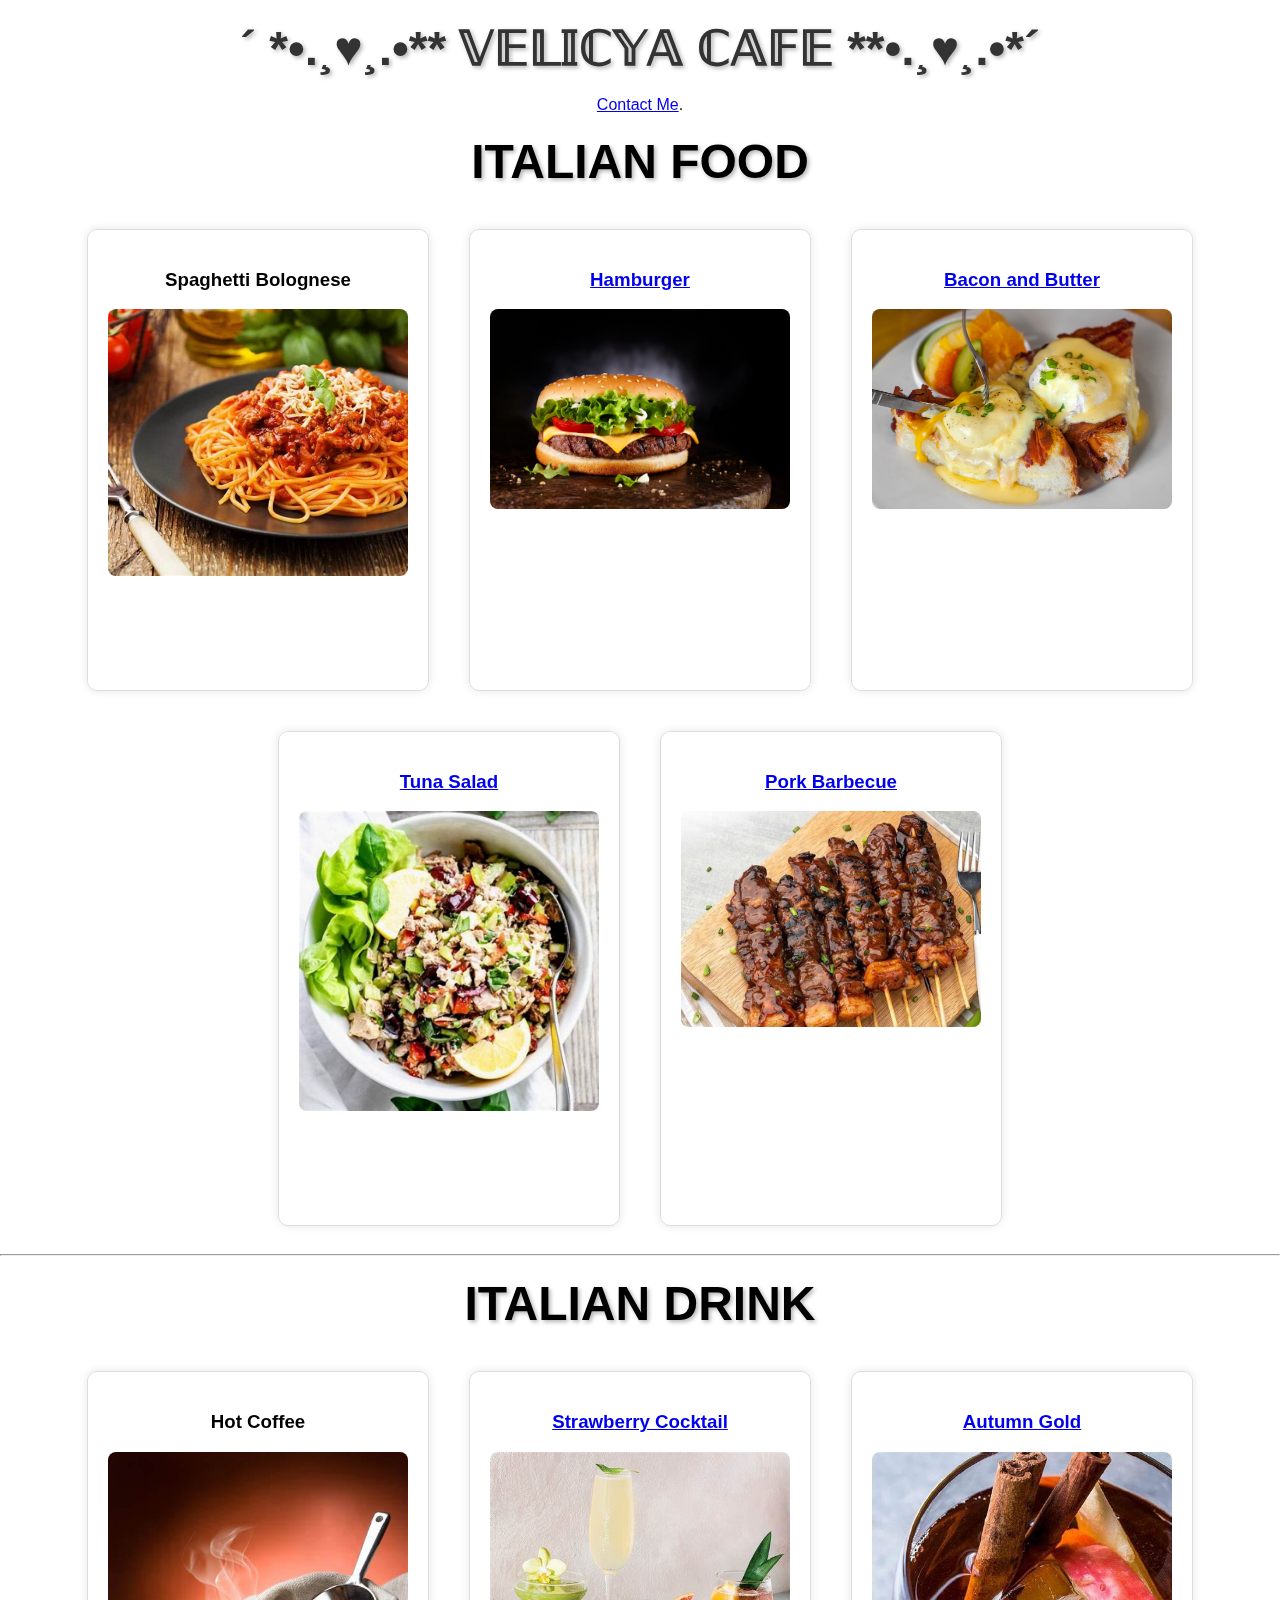
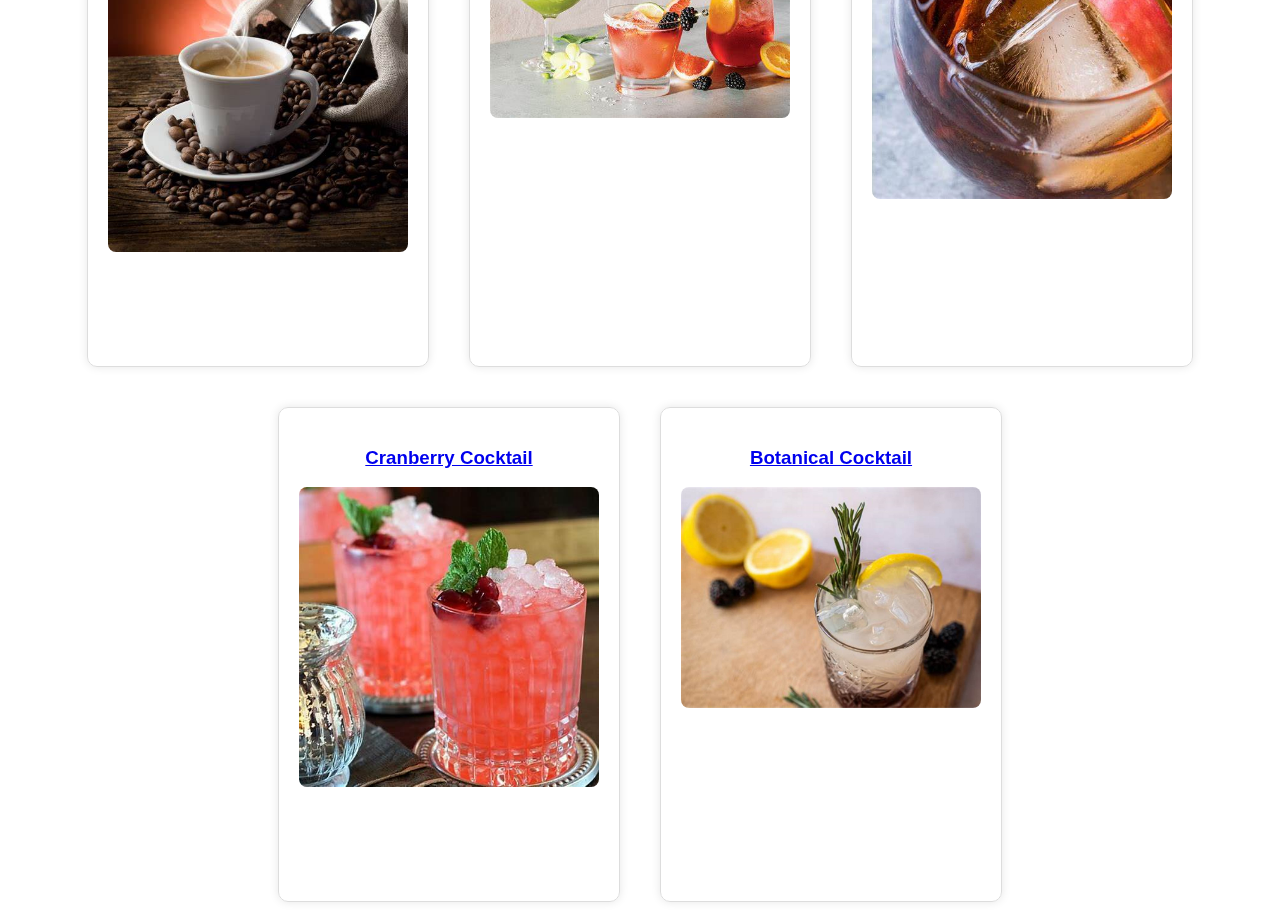
<file: index.html>
<!DOCTYPE html>
<html lang="en">
<head>
    <meta charset="UTF-8">
    <meta name="viewport" content="width=device-width, initial-scale=1.0">
    <title>Food & Drink Menu</title>
    <link rel="stylesheet" href="style.css">
    <style>
    h1 {
      font-size: 48px;
      text-align: center;
      color: #333;
      text-shadow: 2px 2px 4px rgba(0, 0, 0, 0.3);
    }
  </style>
</head>
<body>
  <h1>´ *•.¸♥¸.•** 𝕍𝔼𝕃𝕀ℂ𝕐𝔸 ℂ𝔸𝔽𝔼 **•.¸♥¸.•*´</h1>
  <p style="text-align: center;"><a href="https://www.instagram.com/velicyaalfnaa_/">Contact Me</a>.</p>
    <div class="background"></div>
    <h1 style="color: black;">ITALIAN FOOD</h1> 
    <div class="menu">
        <div class="item">
            <h3 class="name">Spaghetti Bolognese</h3>
            <a href="./public/Spaghetti Bolognese.html"><img src="./assets/images/spagethi.jpeg" alt="Spagetthi" height="200" width="200">
            <p class="description">"Classic Italian pasta dish with creamy sauce."</p>
            <span class="price">Rp 45.000</span>
        </div>
        <div class="item">
            <h3 class="name">Hamburger</h3>
            <a href="./public/Hamburger.html"><img src="./assets/images/hamburger.jpeg" alt="Hamburger" height="200" width="200">
            <p class="description">"Juicy beef patty with fresh vegetables."</p>
            <span class="price">Rp 35.000</span>
        </div>
        <div class="item">
            <h3 class="name">Bacon and Butter</h3>
            <a href="./public/Bacon and Butter.html"><img src="./assets/images/baccon and butter.jpeg" alt="Bacon and Butter" height="200" width="200">
            <p class="description">"Crispy strips of bacon alongside creamy, melted butter."</p>
            <span class="price">Rp 49.999.</span>
        </div>
        <div class="item">
            <h3 class="name">Tuna Salad</h3>
            <a href="./public/Tuna Salad.html"><img src="./assets/images/tuna salad.jpeg" alt="tuna salad" height="200" width="200">
            <p class="description">"Tuna mixed with mayonnaise and healthy vegetables."</p>
            <span class="price">Rp 75.000</span>
        </div>
        <div class="item">
            <h3 class="name">Pork Barbecue</h3>
            <a href="./public/Pork Barbecue.html"><img src="./assets/images/pork barbecue.jpg" alt="pork barbecue" height="200" width="200"></a>
            <p class="description">"Pork marinated and grilled or roasted with barbecue sauce."</p>
            <span class="price">Rp 55.000</span>
        </div>
    </div>

    <hr>

    <h1 style="color: black;">ITALIAN DRINK</h1> 
    <div class="menu">
        <!-- Item-item minuman -->
        <div class="item">
        <h3 class="name">Hot Coffee</h3>
        <a href="./public/Hot Coffee.html"><img src="./assets/images/hot coffee.jpeg" alt="coffe" height="200" width="200">
        <p class="description">"Hot coffee made from selected coffee beans."</p>
        <span class="price">Rp 30.000</span>
    </div>
    <div class="item">
        <h3 class="name">Strawberry Cocktail</h3>
        <a href="./public/Strawberry Cocktail.html"><img src="./assets/images/strawberry cocktail.jpeg" alt="cocktail" height="200" width="200">
        <p class="description">"Strawberry Cocktail is a refreshing drink with a sweet taste and fresh aroma of strawberries."</p>
        <span class="price">Rp 45.000</span>
    </div>
    <div class="item">
        <h3 class="name">Autumn Gold</h3>
        <a href="./public/Autumn Gold.html"><img src="./assets/images/autumn gold.jpeg" alt="autumn gold" height="200" width="200">
        <p class="description">"A drink that captivates with a rich and warm combination of flavors, reflecting the beauty of the autumn season."</p>
        <span class="price">Rp 55.000</span>
    </div>
    <div class="item">
        <h3 class="name">Cranberry Cocktail</h3>
        <a href="./public/Cranberry Cocktail.html"><img src="./assets/images/cranberry cocktail.jpeg" alt="cranberry" height="200" width="200">
        <p class="description">"A refreshing beverage with a sweet and tangy touch of cranberry."</p>
        <span class="price">Rp 50.000</span>
    </div>
    <div class="item">
        <h3 class="name">Botanical Cocktail</h3>
        <a href="./public/Botanical Cocktail.html"><img src="./assets/images/botanical cocktail.jpeg" alt="botanical" height="200" width="200">
        <p class="description">"A beverage that combines the fresh taste and aroma of various herbs and spices."</p>
        <span class="price">Rp 65.000</span>
    </div>
</div>
</body>
</html>
</file>
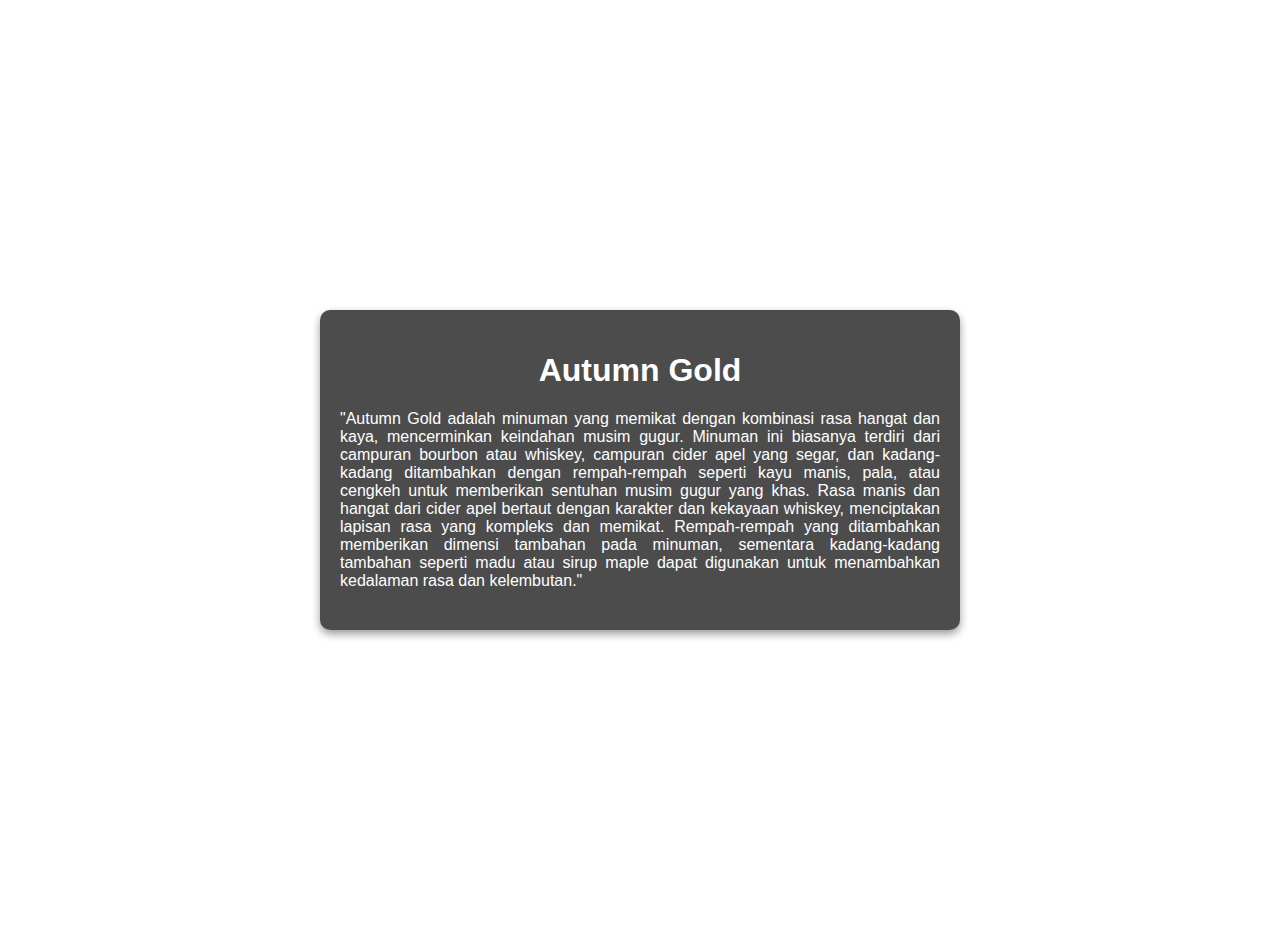
<file: public/Autumn Gold.html>
<!DOCTYPE html>
<html>
<head>
<meta charset="utf-8">
<meta name="viewport" content="width=device-width, initial-scale=1">
<title>AUTUMN GOLD</title>
<style>
body {
    font-family: Arial, sans-serif;
    margin: 0;
    padding: 0;
    background-image: url('https://hips.hearstapps.com/hmg-prod/images/gettyimages-643466466-1-1498603806.jpg');
    background-size: cover;
    background-position: center;
    color: white; /* Text color */
    padding: 20px; /* Add some padding to make text readable */
    height: 100vh; /* Set the height to full viewport height */
    display: flex;
    justify-content: center;
    align-items: center;
}

.container {
    max-width: 600px;
    margin: 0 auto;
    background-color: rgba(0, 0, 0, 0.7); /* Semi-transparent black background */
    padding: 20px;
    border-radius: 10px;
    box-shadow: 0 4px 8px rgba(0, 0, 0, 0.4); /* Add shadow for container */
}

h1 {
    text-align: center; /* Center the heading */
}

p {
    text-align: justify; /* Justify text for better readability */
    margin-bottom: 20px; /* Add some space below paragraphs */
}
</style>
</head>
<body>
<div class="container">
    <h1>Autumn Gold</h1>
    <p>
        "Autumn Gold adalah minuman yang memikat dengan kombinasi rasa hangat dan kaya, mencerminkan keindahan musim gugur. Minuman ini biasanya terdiri dari campuran bourbon atau whiskey, campuran cider apel yang segar, dan kadang-kadang ditambahkan dengan rempah-rempah seperti kayu manis, pala, atau cengkeh untuk memberikan sentuhan musim gugur yang khas. Rasa manis dan hangat dari cider apel bertaut dengan karakter dan kekayaan whiskey, menciptakan lapisan rasa yang kompleks dan memikat. Rempah-rempah yang ditambahkan memberikan dimensi tambahan pada minuman, sementara kadang-kadang tambahan seperti madu atau sirup maple dapat digunakan untuk menambahkan kedalaman rasa dan kelembutan."
    </p>
</div>
</body>
</html>
</file>
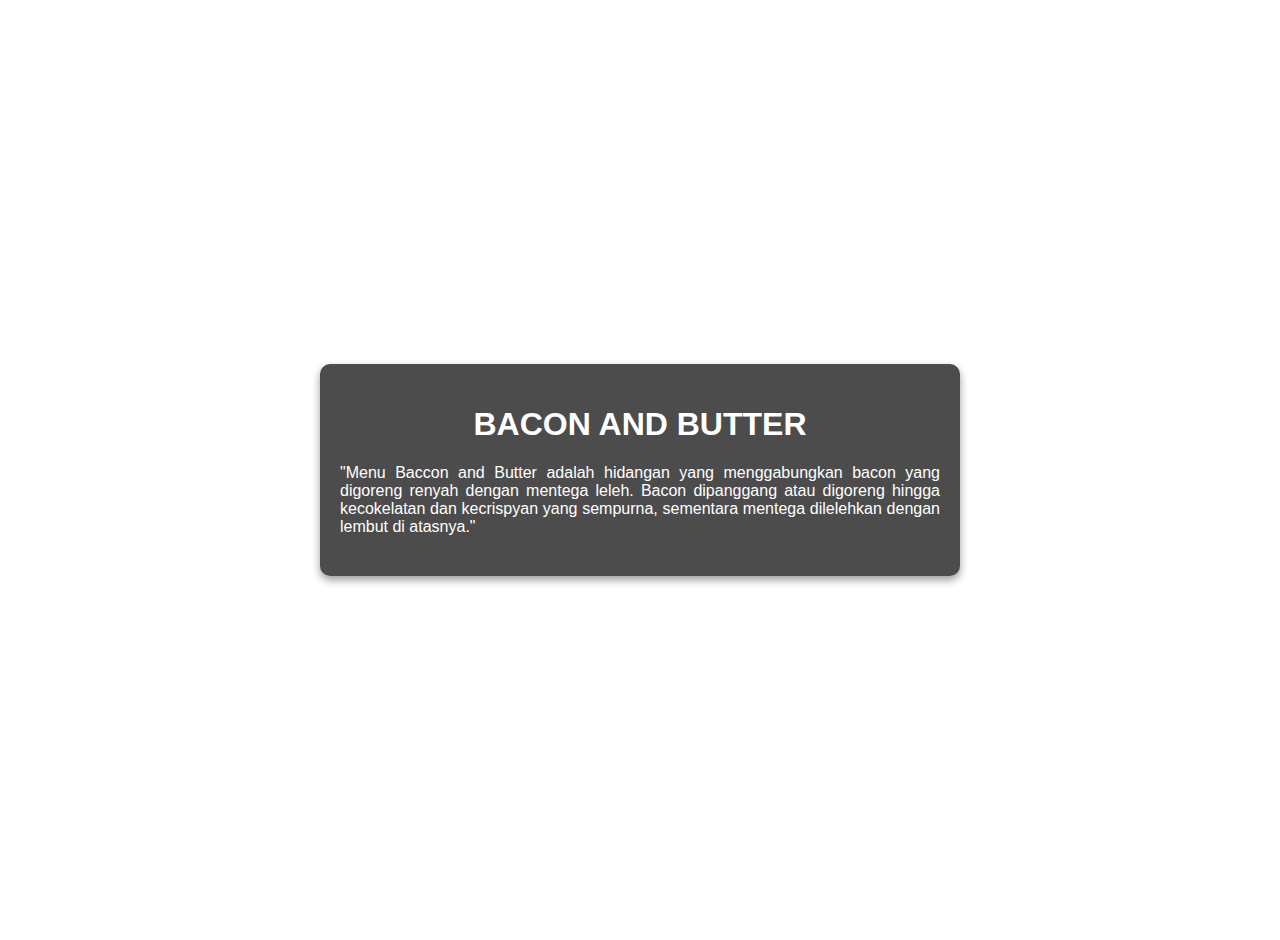
<file: public/Bacon and Butter.html>
<!DOCTYPE html>
<html>
<head>
<meta charset="utf-8">
<meta name="viewport" content="width=device-width, initial-scale=1">
<title>BACON AND BUTTER</title>
<style>
body {
    font-family: Arial, sans-serif;
    margin: 0;
    padding: 0;
    background-image: url('https://baconandbuttersac.com/wp-content/uploads/2013/05/bbgrilledcheesebennycutty.jpg');
    background-size: cover;
    background-position: center;
    color: white; /* Text color */
    padding: 20px; /* Add some padding to make text readable */
    height: 100vh; /* Set the height to full viewport height */
    display: flex;
    justify-content: center;
    align-items: center;
}

.container {
    max-width: 600px;
    margin: 0 auto;
    background-color: rgba(0, 0, 0, 0.7); /* Semi-transparent black background */
    padding: 20px;
    border-radius: 10px;
    box-shadow: 0 4px 8px rgba(0, 0, 0, 0.4); /* Add shadow for container */
}

h1 {
    text-align: center; /* Center the heading */
}

p {
    text-align: justify; /* Justify text for better readability */
    margin-bottom: 20px; /* Add some space below paragraphs */
}
</style>
</head>
<body>
<div class="container">
    <h1>BACON AND BUTTER</h1>
    <p>
        "Menu Baccon and Butter adalah hidangan yang menggabungkan bacon yang digoreng renyah dengan mentega leleh. Bacon dipanggang atau digoreng hingga kecokelatan dan kecrispyan yang sempurna, sementara mentega dilelehkan dengan lembut di atasnya."
    </p>
</div>
</body>
</html>
</file>
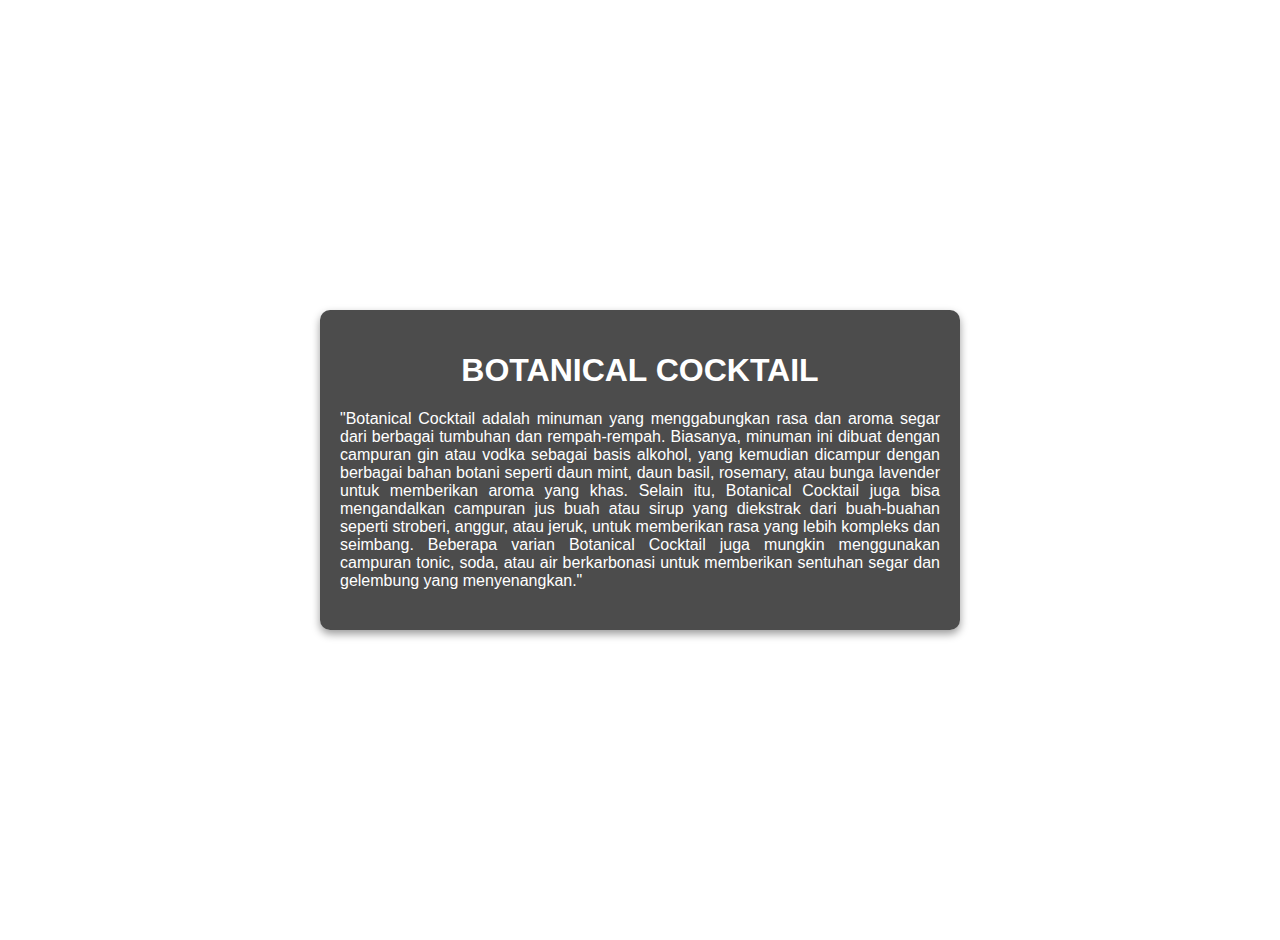
<file: public/Botanical Cocktail.html>
<!DOCTYPE html>
<html>
<head>
<meta charset="utf-8">
<meta name="viewport" content="width=device-width, initial-scale=1">
<title>BOTANICAL COCKTAIL</title>
<style>
body {
    font-family: Arial, sans-serif;
    margin: 0;
    padding: 0;
    background-image: url('https://lh4.googleusercontent.com/proxy/PGvwl_fDLPrGlD4Pciu7MWL2DQLIJP0TZIRHrvGyALSZCY2EU5VuV1NhBMhkHLXDzUJ3u7lFHCUPlDT8EjGla1TrK-168BLCJOvceCWGMuXsot8FplfPzRhqsBCNyiEqQvRsMMSPusQ9BLKT');
    background-size: cover;
    background-position: center;
    color: white; /* Text color */
    padding: 20px; /* Add some padding to make text readable */
    height: 100vh; /* Set the height to full viewport height */
    display: flex;
    justify-content: center;
    align-items: center;
}

.container {
    max-width: 600px;
    margin: 0 auto;
    background-color: rgba(0, 0, 0, 0.7); /* Semi-transparent black background */
    padding: 20px;
    border-radius: 10px;
    box-shadow: 0 4px 8px rgba(0, 0, 0, 0.4); /* Add shadow for container */
}

h1 {
    text-align: center; /* Center the heading */
}

p {
    text-align: justify; /* Justify text for better readability */
    margin-bottom: 20px; /* Add some space below paragraphs */
}
</style>
</head>
<body>
<div class="container">
    <h1>BOTANICAL COCKTAIL</h1>
    <p>
        "Botanical Cocktail adalah minuman yang menggabungkan rasa dan aroma segar dari berbagai tumbuhan dan rempah-rempah. Biasanya, minuman ini dibuat dengan campuran gin atau vodka sebagai basis alkohol, yang kemudian dicampur dengan berbagai bahan botani seperti daun mint, daun basil, rosemary, atau bunga lavender untuk memberikan aroma yang khas. Selain itu, Botanical Cocktail juga bisa mengandalkan campuran jus buah atau sirup yang diekstrak dari buah-buahan seperti stroberi, anggur, atau jeruk, untuk memberikan rasa yang lebih kompleks dan seimbang. Beberapa varian Botanical Cocktail juga mungkin menggunakan campuran tonic, soda, atau air berkarbonasi untuk memberikan sentuhan segar dan gelembung yang menyenangkan."
    </p>
</div>
</body>
</html>
</file>
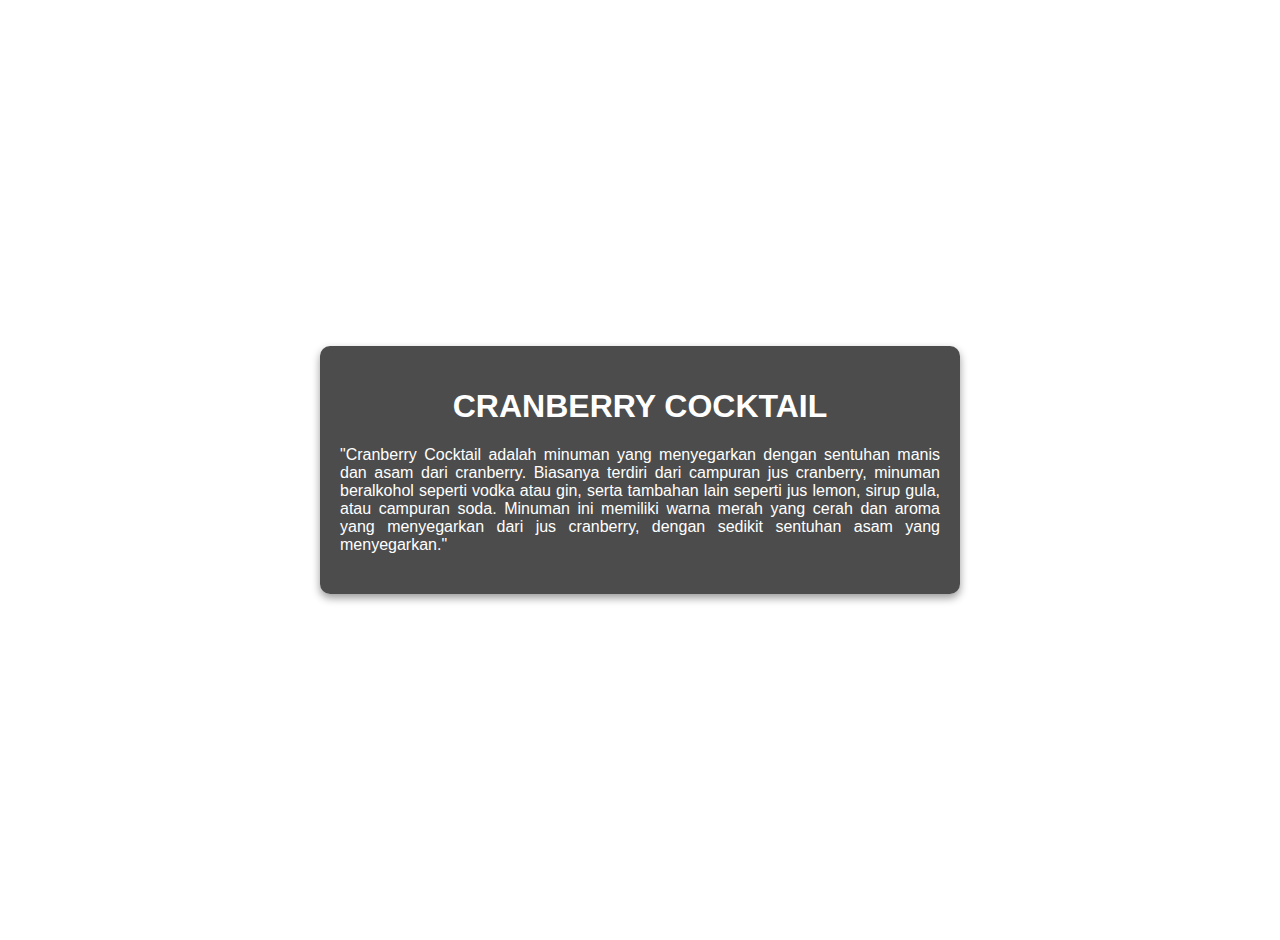
<file: public/Cranberry Cocktail.html>
<!DOCTYPE html>
<html>
<head>
<meta charset="utf-8">
<meta name="viewport" content="width=device-width, initial-scale=1">
<title>CRANBERRY COCKTAIL</title>
<style>
body {
    font-family: Arial, sans-serif;
    margin: 0;
    padding: 0;
    background-image: url('https://www.maplefromcanada.com/app/uploads/2020/09/90b3d9e1-33d9-4452-b3b2-c129da3bb92a.jpg');
    background-size: cover;
    background-position: center;
    color: white; /* Text color */
    padding: 20px; /* Add some padding to make text readable */
    height: 100vh; /* Set the height to full viewport height */
    display: flex;
    justify-content: center;
    align-items: center;
}

.container {
    max-width: 600px;
    margin: 0 auto;
    background-color: rgba(0, 0, 0, 0.7); /* Semi-transparent black background */
    padding: 20px;
    border-radius: 10px;
    box-shadow: 0 4px 8px rgba(0, 0, 0, 0.4); /* Add shadow for container */
}

h1 {
    text-align: center; /* Center the heading */
}

p {
    text-align: justify; /* Justify text for better readability */
    margin-bottom: 20px; /* Add some space below paragraphs */
}
</style>
</head>
<body>
<div class="container">
    <h1>CRANBERRY COCKTAIL</h1>
    <p>
        "Cranberry Cocktail adalah minuman yang menyegarkan dengan sentuhan manis dan asam dari cranberry. Biasanya terdiri dari campuran jus cranberry, minuman beralkohol seperti vodka atau gin, serta tambahan lain seperti jus lemon, sirup gula, atau campuran soda. Minuman ini memiliki warna merah yang cerah dan aroma yang menyegarkan dari jus cranberry, dengan sedikit sentuhan asam yang menyegarkan."
    </p>
</div>
</body>
</html>
</file>
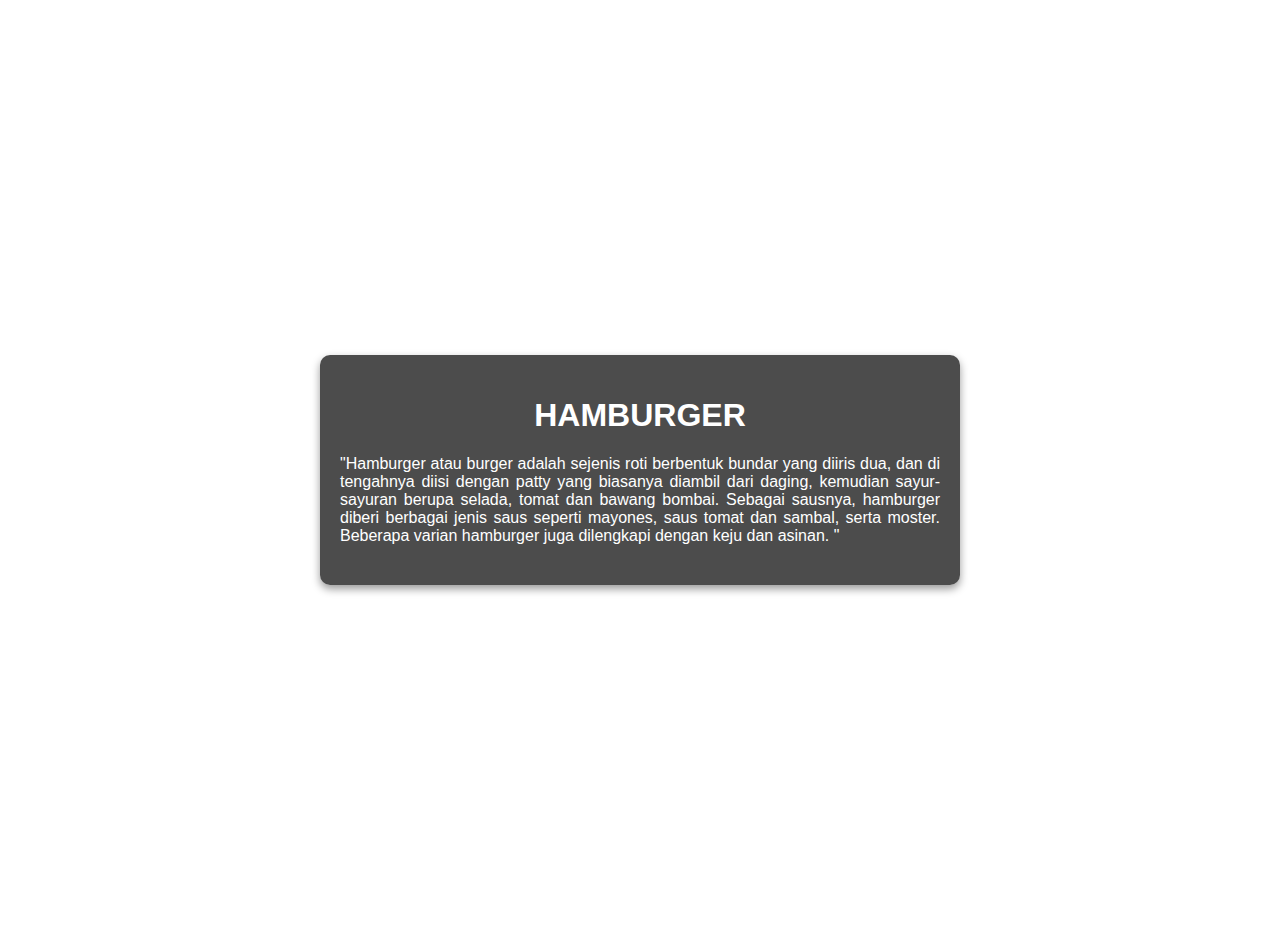
<file: public/Hamburger.html>
<!DOCTYPE html>
<html>
<head>
<meta charset="utf-8">
<meta name="viewport" content="width=device-width, initial-scale=1">
<title>HAMBURGER</title>
<style>
body {
    font-family: Arial, sans-serif;
    margin: 0;
    padding: 0;
    background-image: url('https://wallpaperbat.com/img/21529-hamburgers-wallpaper.jpg');
    background-size: cover;
    background-position: center;
    color: white; /* Text color */
    padding: 20px; /* Add some padding to make text readable */
    height: 100vh; /* Set the height to full viewport height */
    display: flex;
    justify-content: center;
    align-items: center;
}

.container {
    max-width: 600px;
    margin: 0 auto;
    background-color: rgba(0, 0, 0, 0.7); /* Semi-transparent black background */
    padding: 20px;
    border-radius: 10px;
    box-shadow: 0 4px 8px rgba(0, 0, 0, 0.4); /* Add shadow for container */
}

h1 {
    text-align: center; /* Center the heading */
}

p {
    text-align: justify; /* Justify text for better readability */
    margin-bottom: 20px; /* Add some space below paragraphs */
}
</style>
</head>
<body>
<div class="container">
    <h1>HAMBURGER</h1>
    <p>
        "Hamburger atau burger adalah sejenis roti berbentuk bundar yang diiris dua, dan di tengahnya diisi dengan patty yang biasanya diambil dari daging, kemudian sayur-sayuran berupa selada, tomat dan bawang bombai. Sebagai sausnya, hamburger diberi berbagai jenis saus seperti mayones, saus tomat dan sambal, serta moster. Beberapa varian hamburger juga dilengkapi dengan keju dan asinan. "
    </p>
</div>
</body>
</html>
</file>
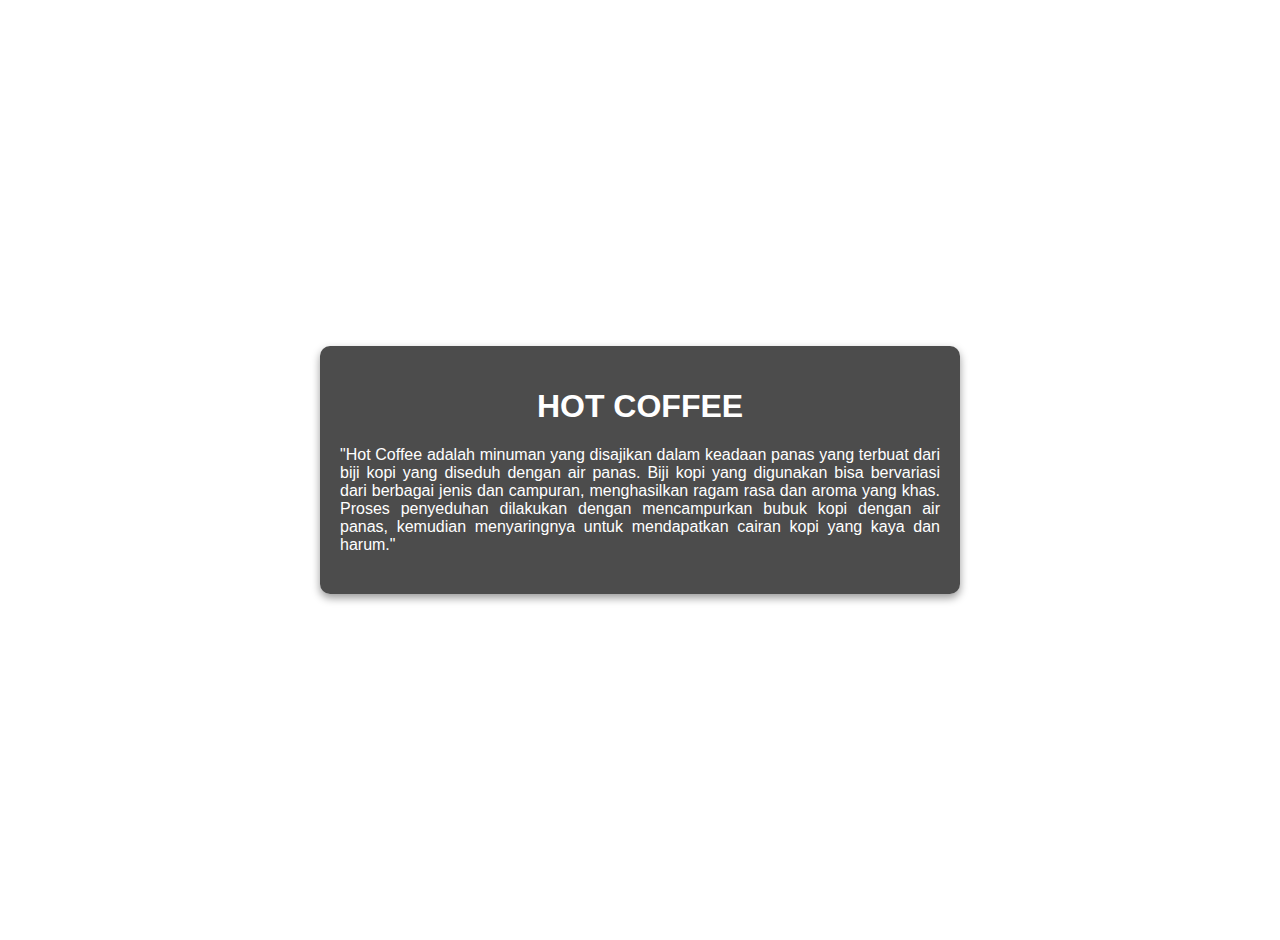
<file: public/Hot Coffee.html>
<!DOCTYPE html>
<html>
<head>
<meta charset="utf-8">
<meta name="viewport" content="width=device-width, initial-scale=1">
<title>HOT COFFEE</title>
<style>
body {
    font-family: Arial, sans-serif;
    margin: 0;
    padding: 0;
    background-image: url('https://cff2.earth.com/uploads/2018/11/01142049/Hot-or-iced-Hot-coffee-has-more-antioxidants-than-cold-brew.jpg');
    background-size: cover;
    background-position: center;
    color: white; /* Text color */
    padding: 20px; /* Add some padding to make text readable */
    height: 100vh; /* Set the height to full viewport height */
    display: flex;
    justify-content: center;
    align-items: center;
}

.container {
    max-width: 600px;
    margin: 0 auto;
    background-color: rgba(0, 0, 0, 0.7); /* Semi-transparent black background */
    padding: 20px;
    border-radius: 10px;
    box-shadow: 0 4px 8px rgba(0, 0, 0, 0.4); /* Add shadow for container */
}

h1 {
    text-align: center; /* Center the heading */
}

p {
    text-align: justify; /* Justify text for better readability */
    margin-bottom: 20px; /* Add some space below paragraphs */
}
</style>
</head>
<body>
<div class="container">
    <h1>HOT COFFEE</h1>
    <p>
        "Hot Coffee adalah minuman yang disajikan dalam keadaan panas yang terbuat dari biji kopi yang diseduh dengan air panas. Biji kopi yang digunakan bisa bervariasi dari berbagai jenis dan campuran, menghasilkan ragam rasa dan aroma yang khas. Proses penyeduhan dilakukan dengan mencampurkan bubuk kopi dengan air panas, kemudian menyaringnya untuk mendapatkan cairan kopi yang kaya dan harum."
    </p>
</div>
</body>
</html>
</file>
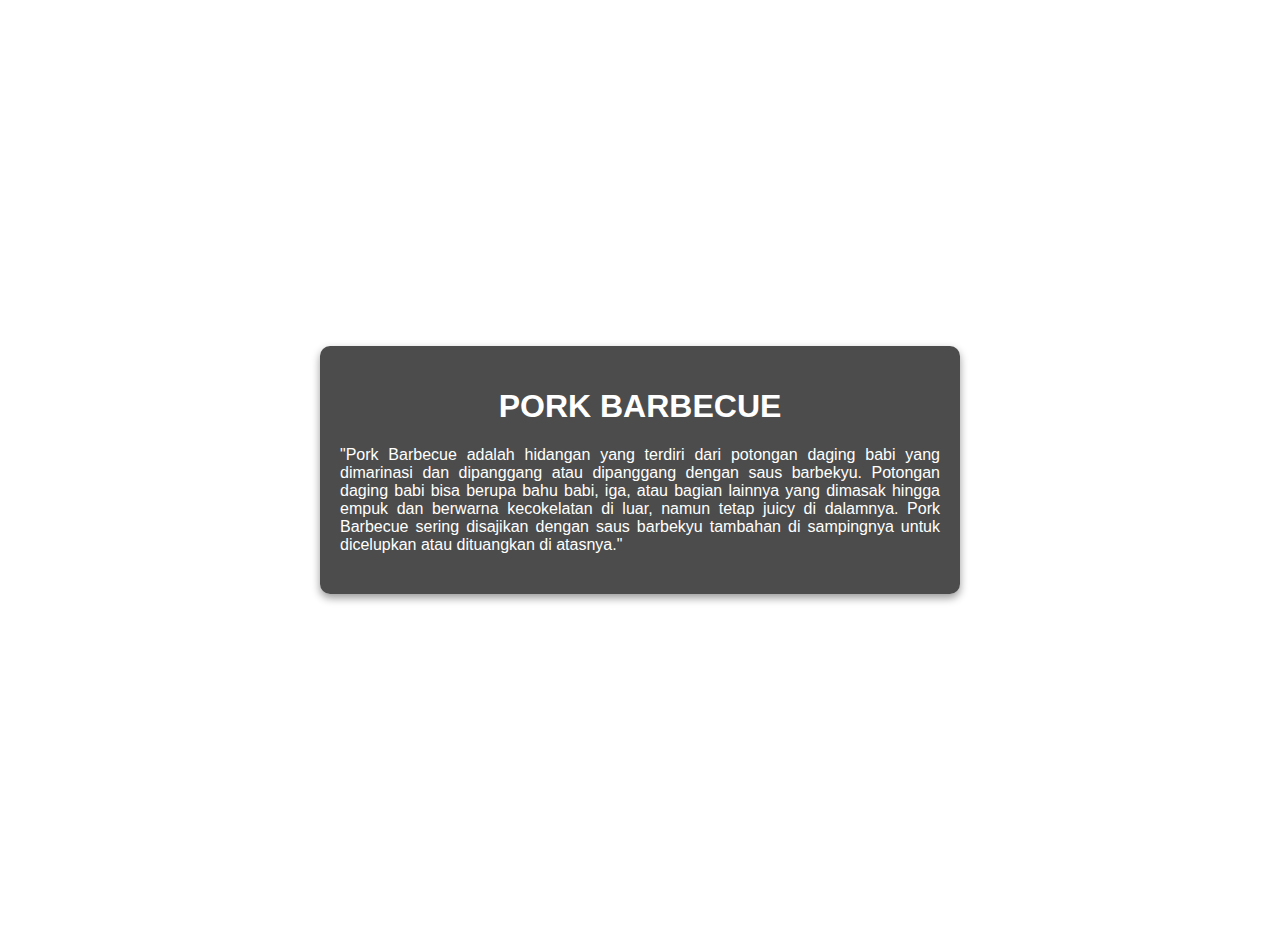
<file: public/Pork Barbecue.html>
<!DOCTYPE html>
<html>
<head>
<meta charset="utf-8">
<meta name="viewport" content="width=device-width, initial-scale=1">
<title>PORK BARBECUE</title>
<style>
body {
    font-family: Arial, sans-serif;
    margin: 0;
    padding: 0;
    background-image: url('https://i.pinimg.com/originals/3f/70/bf/3f70bf6ed7f53131abd572b8835a77a2.jpg');
    background-size: cover;
    background-position: center;
    color: white; /* Text color */
    padding: 20px; /* Add some padding to make text readable */
    height: 100vh; /* Set the height to full viewport height */
    display: flex;
    justify-content: center;
    align-items: center;
}

.container {
    max-width: 600px;
    margin: 0 auto;
    background-color: rgba(0, 0, 0, 0.7); /* Semi-transparent black background */
    padding: 20px;
    border-radius: 10px;
    box-shadow: 0 4px 8px rgba(0, 0, 0, 0.4); /* Add shadow for container */
}

h1 {
    text-align: center; /* Center the heading */
}

p {
    text-align: justify; /* Justify text for better readability */
    margin-bottom: 20px; /* Add some space below paragraphs */
}
</style>
</head>
<body>
<div class="container">
    <h1>PORK BARBECUE</h1>
    <p>
        "Pork Barbecue adalah hidangan yang terdiri dari potongan daging babi yang dimarinasi dan dipanggang atau dipanggang dengan saus barbekyu. Potongan daging babi bisa berupa bahu babi, iga, atau bagian lainnya yang dimasak hingga empuk dan berwarna kecokelatan di luar, namun tetap juicy di dalamnya. Pork Barbecue sering disajikan dengan saus barbekyu tambahan di sampingnya untuk dicelupkan atau dituangkan di atasnya."
    </p>
</div>
</body>
</html>
</file>
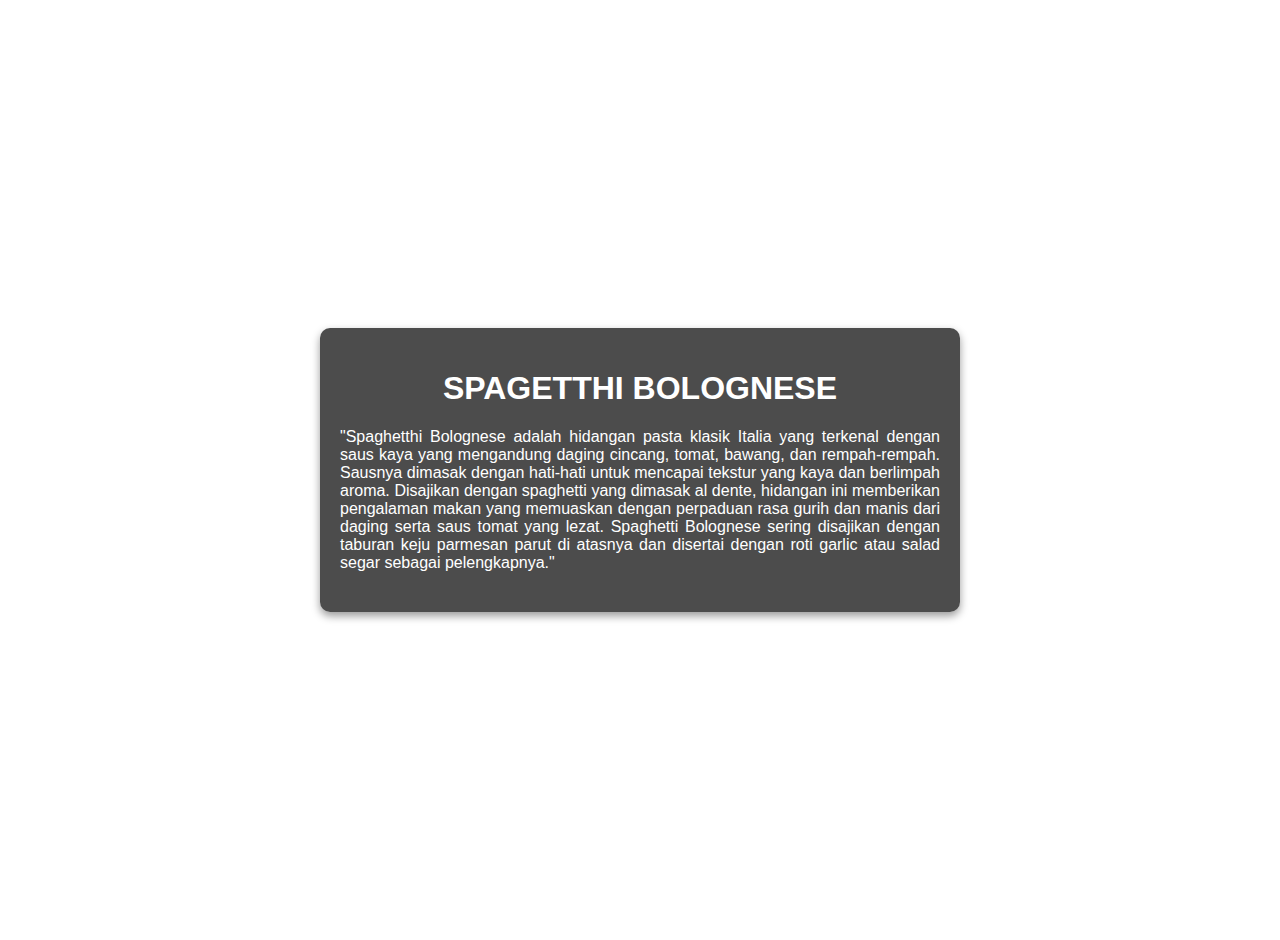
<file: public/Spaghetti Bolognese.html>
<!DOCTYPE html>
<html>
<head>
<meta charset="utf-8">
<meta name="viewport" content="width=device-width, initial-scale=1">
<title>SPAGETTHI BOLOGNESE</title>
<style>
body {
    font-family: Arial, sans-serif;
    margin: 0;
    padding: 0;
    background-image: url('https://gourmandiz.dhnet.be/wp-content/uploads/2019/08/spaghettibolo-4096x2731.jpg');
    background-size: cover;
    background-position: center;
    color: white; /* Text color */
    padding: 20px; /* Add some padding to make text readable */
    height: 100vh; /* Set the height to full viewport height */
    display: flex;
    justify-content: center;
    align-items: center;
}


.container {
    max-width: 600px;
    margin: 0 auto;
    background-color: rgba(0, 0, 0, 0.7); /* Semi-transparent black background */
    padding: 20px;
    border-radius: 10px;
    box-shadow: 0 4px 8px rgba(0, 0, 0, 0.4); /* Add shadow for container */
}

h1 {
    text-align: center; /* Center the heading */
}

p {
    text-align: justify; /* Justify text for better readability */
    margin-bottom: 20px; /* Add some space below paragraphs */
}
</style>
</head>
<body>
<div class="container">
    <h1>SPAGETTHI BOLOGNESE</h1>
    <p>
        "Spaghetthi Bolognese adalah hidangan pasta klasik Italia yang terkenal dengan saus kaya yang mengandung daging cincang, tomat, bawang, dan rempah-rempah. Sausnya dimasak dengan hati-hati untuk mencapai tekstur yang kaya dan berlimpah aroma. Disajikan dengan spaghetti yang dimasak al dente, hidangan ini memberikan pengalaman makan yang memuaskan dengan perpaduan rasa gurih dan manis dari daging serta saus tomat yang lezat. Spaghetti Bolognese sering disajikan dengan taburan keju parmesan parut di atasnya dan disertai dengan roti garlic atau salad segar sebagai pelengkapnya."
    </p>
</div>
</body>
</html>
</file>
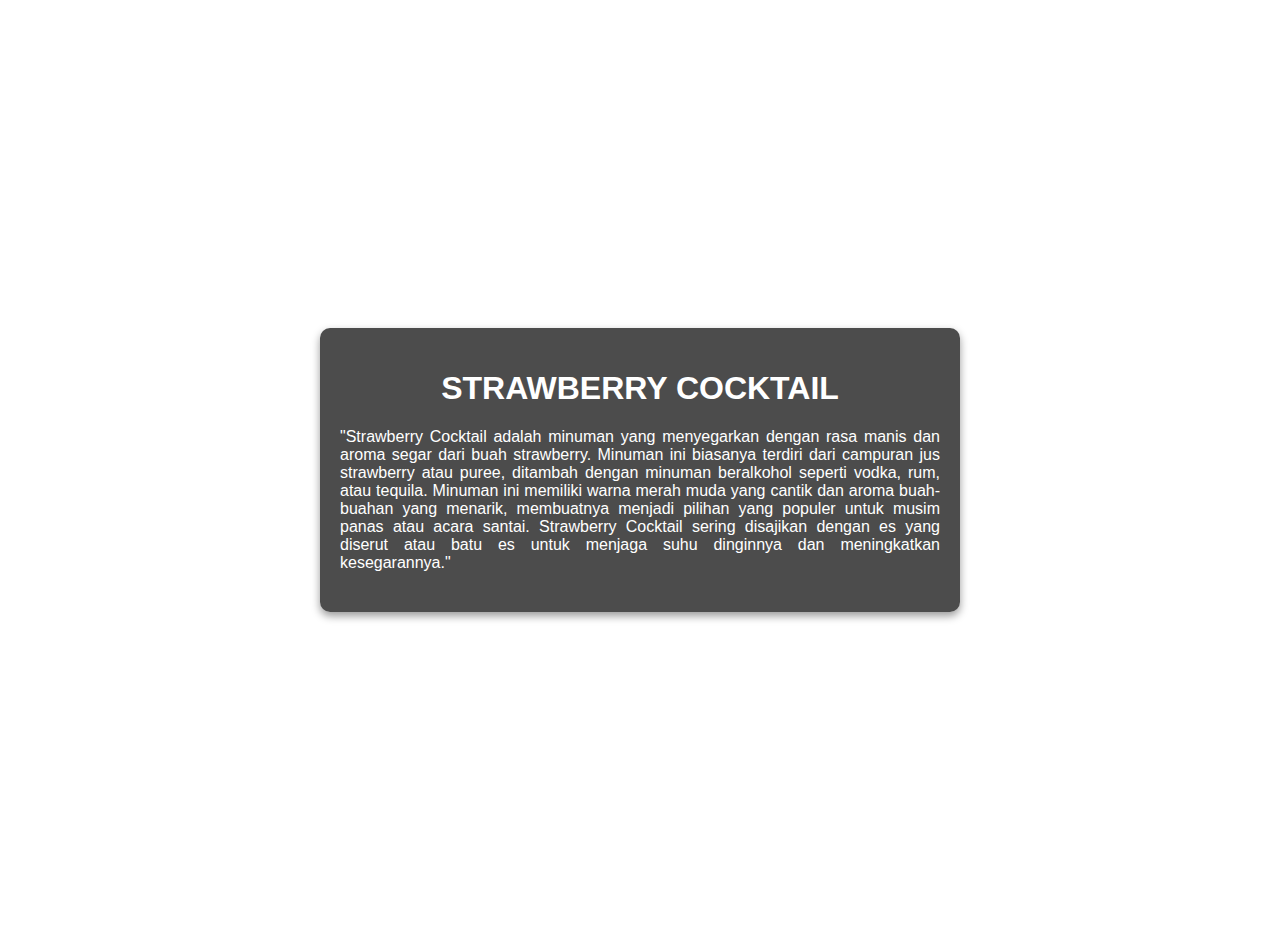
<file: public/Strawberry Cocktail.html>
<!DOCTYPE html>
<html>
<head>
<meta charset="utf-8">
<meta name="viewport" content="width=device-width, initial-scale=1">
<title>STRAWBERRY COCKTAIL</title>
<style>
body {
    font-family: Arial, sans-serif;
    margin: 0;
    padding: 0;
    background-image: url('https://www.lifeasastrawberry.com/wp-content/uploads/2021/04/Strawberry-cocktail.jpg');
    background-size: cover;
    background-position: center;
    color: white; /* Text color */
    padding: 20px; /* Add some padding to make text readable */
    height: 100vh; /* Set the height to full viewport height */
    display: flex;
    justify-content: center;
    align-items: center;
}

.container {
    max-width: 600px;
    margin: 0 auto;
    background-color: rgba(0, 0, 0, 0.7); /* Semi-transparent black background */
    padding: 20px;
    border-radius: 10px;
    box-shadow: 0 4px 8px rgba(0, 0, 0, 0.4); /* Add shadow for container */
}

h1 {
    text-align: center; /* Center the heading */
}

p {
    text-align: justify; /* Justify text for better readability */
    margin-bottom: 20px; /* Add some space below paragraphs */
}
</style>
</head>
<body>
<div class="container">
    <h1>STRAWBERRY COCKTAIL</h1>
    <p>
        "Strawberry Cocktail adalah minuman yang menyegarkan dengan rasa manis dan aroma segar dari buah strawberry. Minuman ini biasanya terdiri dari campuran jus strawberry atau puree, ditambah dengan minuman beralkohol seperti vodka, rum, atau tequila. Minuman ini memiliki warna merah muda yang cantik dan aroma buah-buahan yang menarik, membuatnya menjadi pilihan yang populer untuk musim panas atau acara santai. Strawberry Cocktail sering disajikan dengan es yang diserut atau batu es untuk menjaga suhu dinginnya dan meningkatkan kesegarannya."
    </p>
</div>
</body>
</html>
</file>
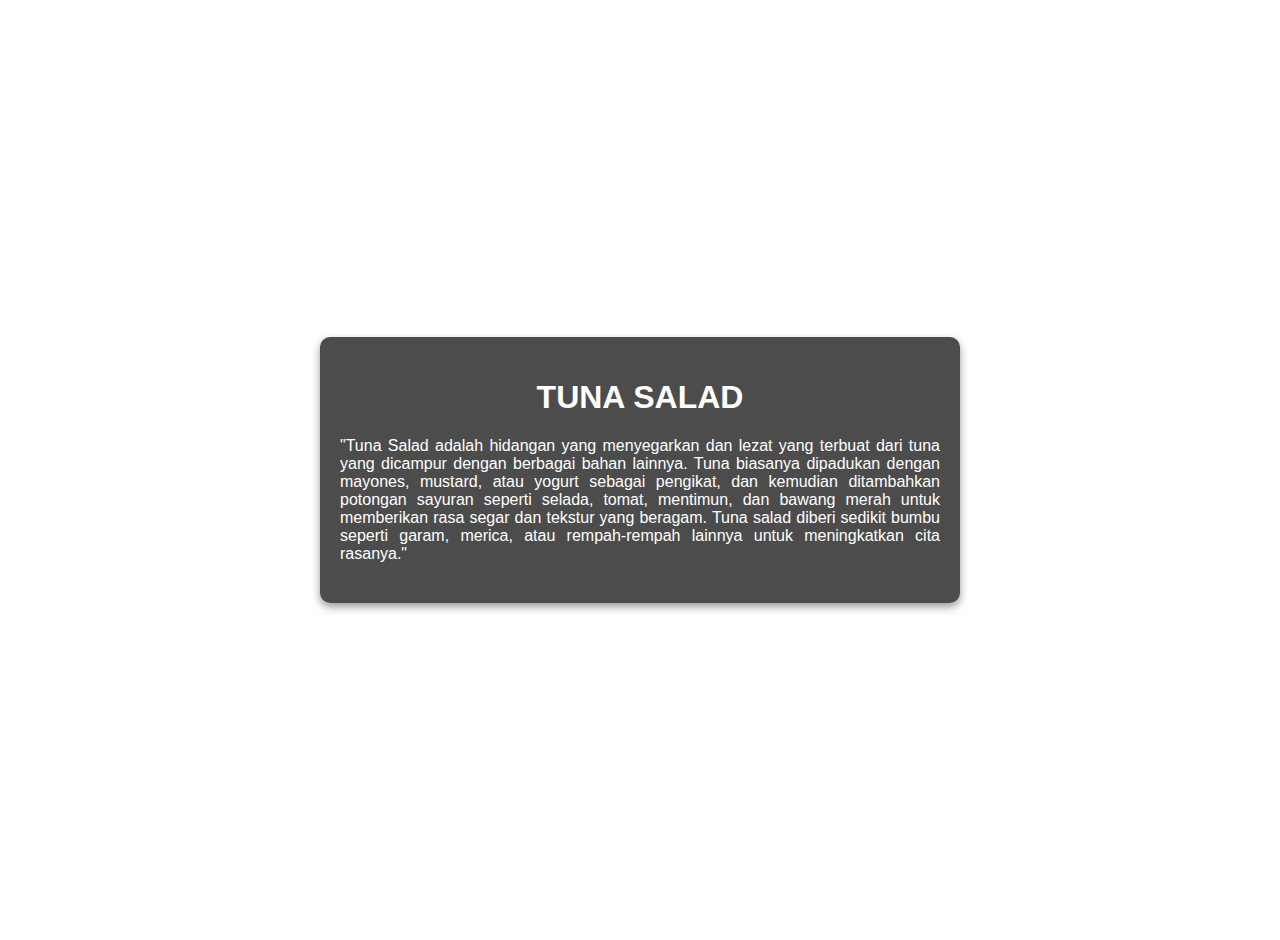
<file: public/Tuna Salad.html>
<!DOCTYPE html>
<html>
<head>
<meta charset="utf-8">
<meta name="viewport" content="width=device-width, initial-scale=1">
<title>TUNA SALAD</title>
<style>
body {
    font-family: Arial, sans-serif;
    margin: 0;
    padding: 0;
    background-image: url('https://thecozyapron.com/wp-content/uploads/2022/05/ahi-tuna-salad_thecozyapron_1.jpg');
    background-size: cover;
    background-position: center;
    color: white; /* Text color */
    padding: 20px; /* Add some padding to make text readable */
    height: 100vh; /* Set the height to full viewport height */
    display: flex;
    justify-content: center;
    align-items: center;
}

.container {
    max-width: 600px;
    margin: 0 auto;
    background-color: rgba(0, 0, 0, 0.7); /* Semi-transparent black background */
    padding: 20px;
    border-radius: 10px;
    box-shadow: 0 4px 8px rgba(0, 0, 0, 0.4); /* Add shadow for container */
}

h1 {
    text-align: center; /* Center the heading */
}

p {
    text-align: justify; /* Justify text for better readability */
    margin-bottom: 20px; /* Add some space below paragraphs */
}
</style>
</head>
<body>
<div class="container">
    <h1>TUNA SALAD</h1>
    <p>
        "Tuna Salad adalah hidangan yang menyegarkan dan lezat yang terbuat dari tuna yang dicampur dengan berbagai bahan lainnya. Tuna biasanya dipadukan dengan mayones, mustard, atau yogurt sebagai pengikat, dan kemudian ditambahkan potongan sayuran seperti selada, tomat, mentimun, dan bawang merah untuk memberikan rasa segar dan tekstur yang beragam. Tuna salad diberi sedikit bumbu seperti garam, merica, atau rempah-rempah lainnya untuk meningkatkan cita rasanya."
    </p>
</div>
</body>
</html>
</file>
<file: style.css>
/* External CSS */
body {
    font-family: Arial, sans-serif;
    margin: 0;
    padding: 0;
}

.background {
    position: fixed;
    top: 0;
    left: 0;
    width: 100%;
    height: 100%;
    background-image: url('https://upload.wikimedia.org/wikipedia/commons/0/03/Flag_of_Italy.svg');
    background-size: cover;
    z-index: -1;
}

h1 {
    text-align: center;
    margin: 20px 0;
    color: #fff;
    text-shadow: 2px 2px 4px rgba(0, 0, 0, 0.5);
}

.menu {
    display: flex;
    flex-wrap: wrap;
    justify-content: center;
}

.item {
    width: 300px;
    margin: 20px;
    padding: 20px;
    border: 1px solid #ddd;
    text-align: center;
    background-color: rgba(255, 255, 255, 0.8); /* translucent white background */
    border-radius: 10px;
    box-shadow: 0 0 10px rgba(0, 0, 0, 0.1); /* subtle shadow */
    overflow: hidden;
    position: relative;
}

.item::before {
    content: '';
    position: absolute;
    top: 0;
    left: 0;
    width: 100%;
    height: 100%;
    background-color: rgba(0, 0, 0, 0.5);
    opacity: 0;
    transition: opacity 0.3s ease;
}

.item:hover::before {
    opacity: 1;
}

.item:hover img {
    transform: scale(1.1); /* memperbesar gambar saat dihover */
}

.item img {
    width: 100%;
    height: auto;
    border-radius: 8px;
    margin-bottom: 10px;
    transition: transform 0.3s ease; /* efek transisi saat gambar diperbesar */
}

.item h2 {
    margin: 0;
    color: #fff;
    position: relative;
    z-index: 1;
    transition: transform 0.3s ease; /* efek transisi saat judul diperbesar */
}

.item:hover h2 {
    transform: translateY(-20px); /* menggeser judul ke atas saat dihover */
}

.item .description {
    margin-bottom: 10px;
    color: #fff;
    position: relative;
    z-index: 1;
    opacity: 0;
    transition: opacity 0.3s ease;
}

.item:hover .description {
    opacity: 1;
}

.item .price {
    font-weight: bold;
    color: #fff;
    position: relative;
    z-index: 1;
    opacity: 0;
    transition: opacity 0.3s ease;
}

.item:hover .price {
    opacity: 1;
}
</file>
